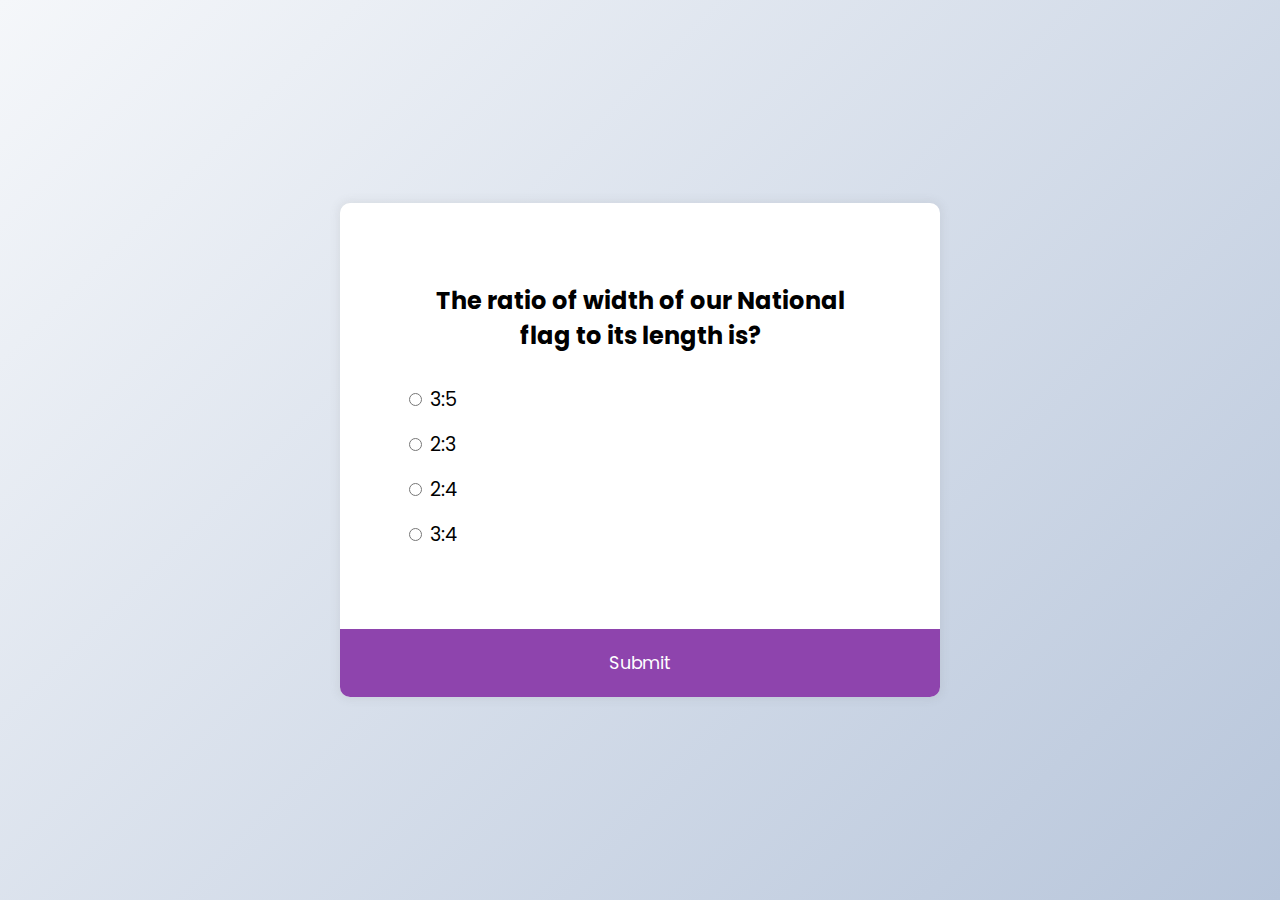
<file: culture.html>
<!DOCTYPE html>
<html lang="en">
  <head>
    <meta charset="UTF-8" />
    <meta name="viewport" content="width=device-width, initial-scale=1.0" />
    <link rel="stylesheet" href="style.css" />
    <link rel="icon" href="https://philmckinney.com/wp-content/uploads/2013/05/new_ideas-760x725.jpg" type="image/gif">
    <title>Quiz App</title>
  </head>
  <body>
    <div class="quiz-container" id="quiz">
      <div class="quiz-header">
        <h2 id="question">Question text</h2>
        <ul>
          <li>
            <input type="radio" name="answer" id="a" class="answer">
            <label for="a" id="a_text">Question</label>
          </li>

          <li>
            <input type="radio" name="answer" id="b" class="answer">
            <label for="b" id="b_text">Question</label>
          </li>

          <li>
            <input type="radio" name="answer" id="c" class="answer">
            <label for="c" id="c_text">Question</label>
          </li>

          <li>
            <input type="radio" name="answer" id="d" class="answer">
            <label for="d" id="d_text">Question</label>
          </li>
        </ul>
      </div>
      <button id="submit">Submit</button>
    </div>
    <script src="culture.js"></script>
  </body>
</html>
</file>
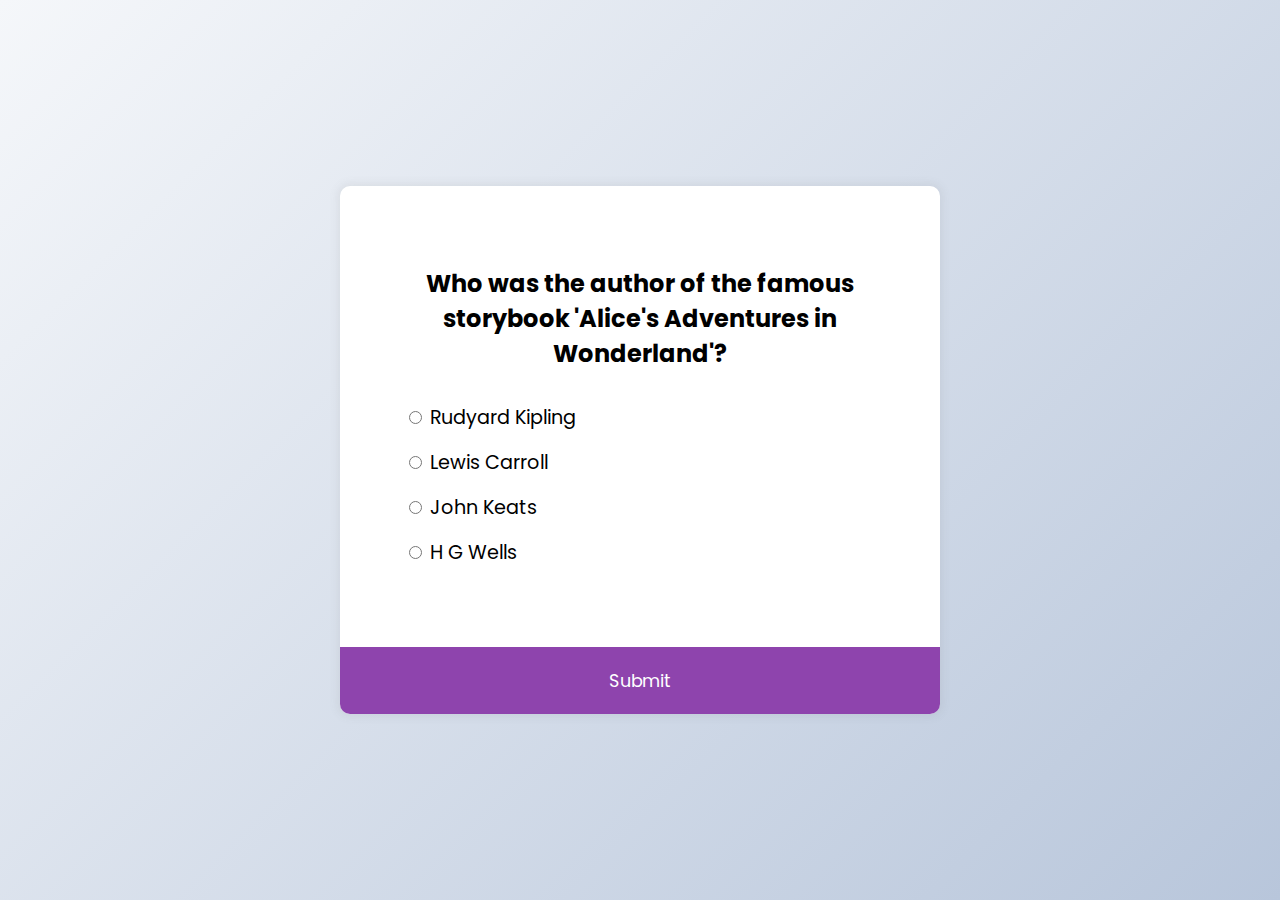
<file: lit.html>
<!DOCTYPE html>
<html lang="en">
  <head>
    <meta charset="UTF-8" />
    <meta name="viewport" content="width=device-width, initial-scale=1.0" />
    <link rel="stylesheet" href="style.css" />
    <link rel="icon" href="https://philmckinney.com/wp-content/uploads/2013/05/new_ideas-760x725.jpg" type="image/gif">
    <title>Quiz App</title>
  </head>
  <body>
    <div class="quiz-container" id="quiz">
      <div class="quiz-header">
        <h2 id="question">Question text</h2>
        <ul>
          <li>
            <input type="radio" name="answer" id="a" class="answer">
            <label for="a" id="a_text">Question</label>
          </li>

          <li>
            <input type="radio" name="answer" id="b" class="answer">
            <label for="b" id="b_text">Question</label>
          </li>

          <li>
            <input type="radio" name="answer" id="c" class="answer">
            <label for="c" id="c_text">Question</label>
          </li>

          <li>
            <input type="radio" name="answer" id="d" class="answer">
            <label for="d" id="d_text">Question</label>
          </li>
        </ul>
      </div>
      <button id="submit">Submit</button>
    </div>
    <script src="lit.js"></script>
  </body>
</html>
</file>
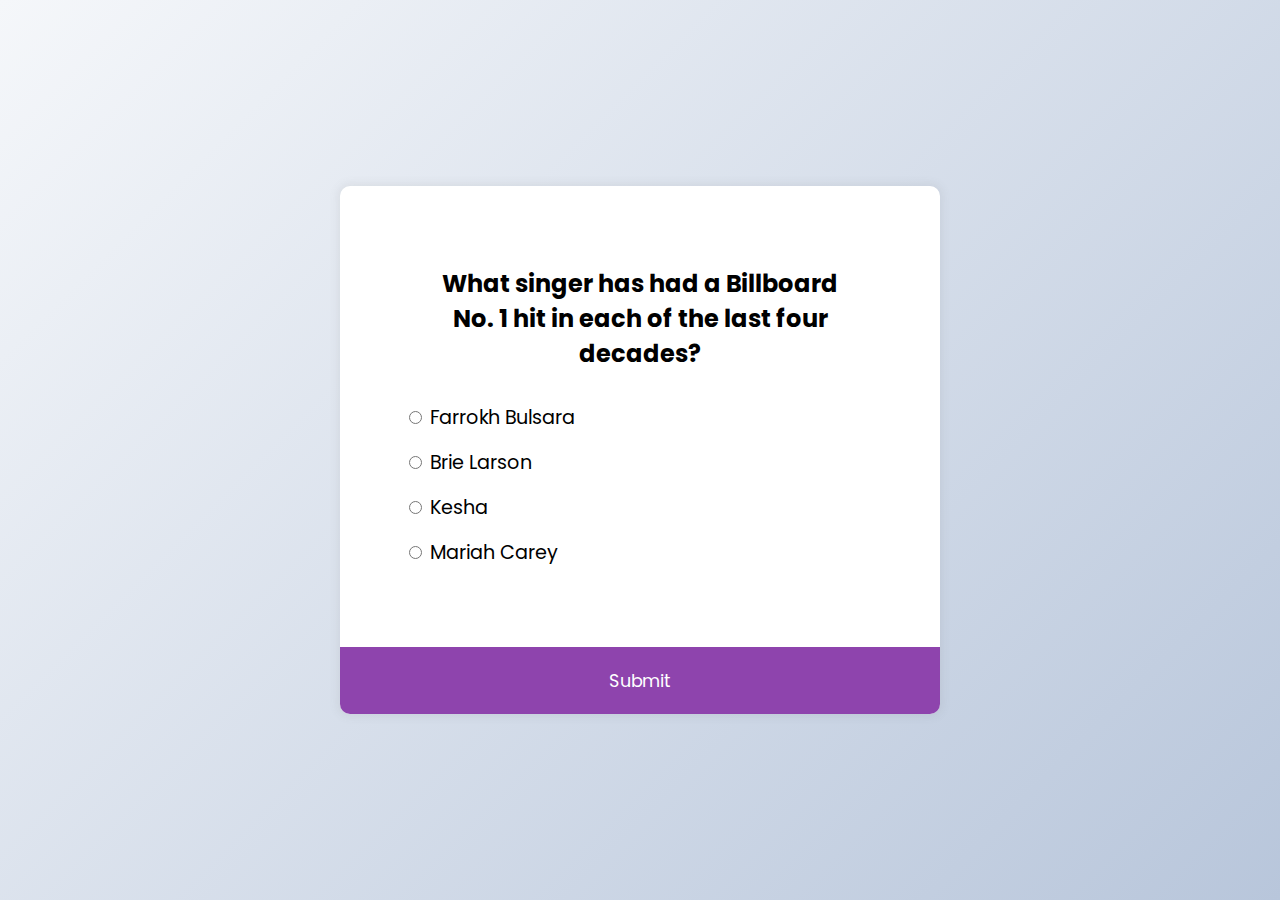
<file: music.html>
<!DOCTYPE html>
<html lang="en">
  <head>
    <meta charset="UTF-8" />
    <meta name="viewport" content="width=device-width, initial-scale=1.0" />
    <link rel="stylesheet" href="style.css" />
    <link rel="icon" href="https://philmckinney.com/wp-content/uploads/2013/05/new_ideas-760x725.jpg" type="image/gif">
    <title>Quiz App</title>
  </head>
  <body>
    <div class="quiz-container" id="quiz">
      <div class="quiz-header">
        <h2 id="question">Question text</h2>
        <ul>
          <li>
            <input type="radio" name="answer" id="a" class="answer">
            <label for="a" id="a_text">Question</label>
          </li>

          <li>
            <input type="radio" name="answer" id="b" class="answer">
            <label for="b" id="b_text">Question</label>
          </li>

          <li>
            <input type="radio" name="answer" id="c" class="answer">
            <label for="c" id="c_text">Question</label>
          </li>

          <li>
            <input type="radio" name="answer" id="d" class="answer">
            <label for="d" id="d_text">Question</label>
          </li>
        </ul>
      </div>
      <button id="submit">Submit</button>
    </div>
    <script src="music.js"></script>
  </body>
</html>
</file>
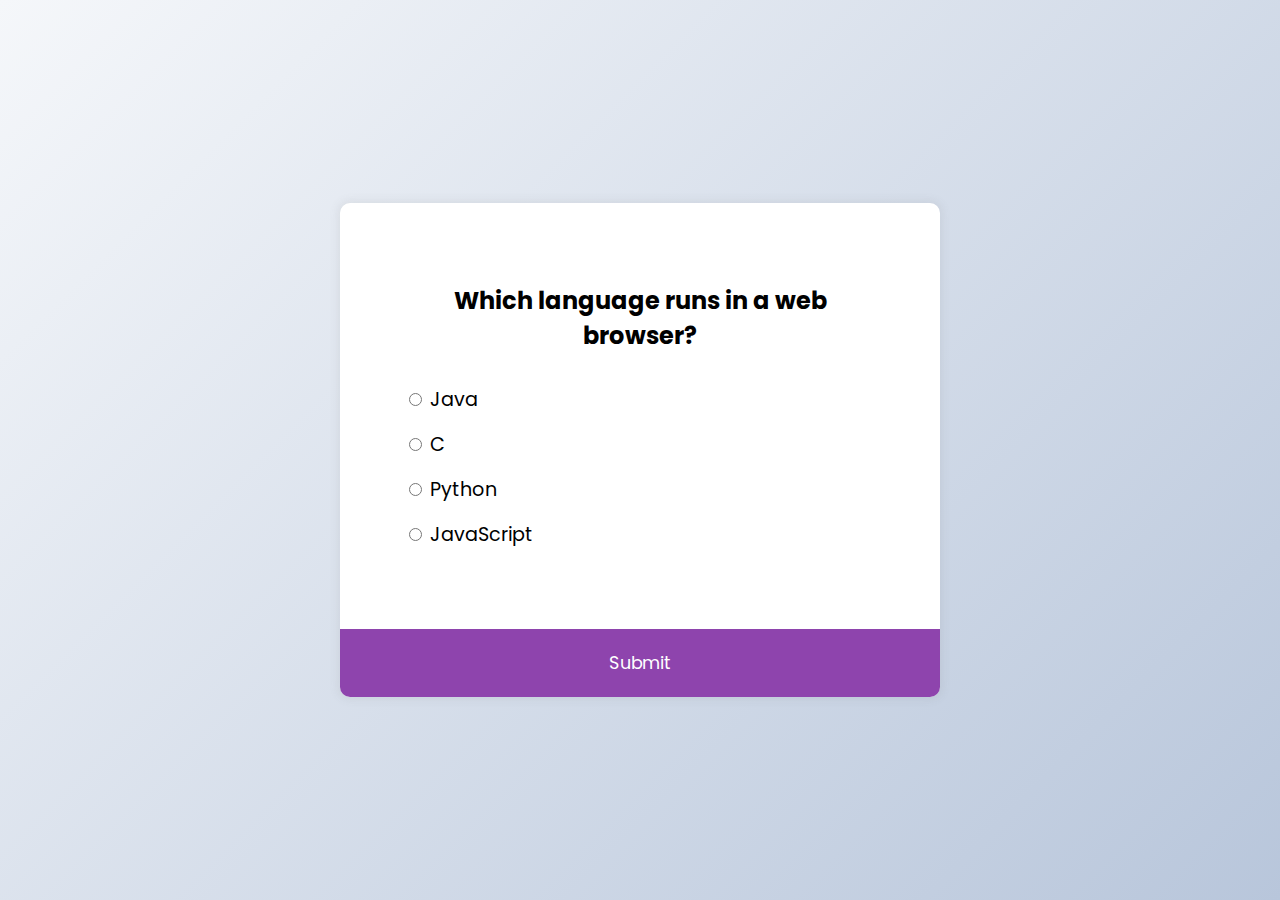
<file: temp.html>
<!DOCTYPE html>
<html lang="en">
  <head>
    <meta charset="UTF-8" />
    <meta name="viewport" content="width=device-width, initial-scale=1.0" />
    <link rel="stylesheet" href="style.css" />
    <link rel="icon" href="https://philmckinney.com/wp-content/uploads/2013/05/new_ideas-760x725.jpg" type="image/gif">
    <title>Quiz App</title>
  </head>
  <body>
    <div class="quiz-container" id="quiz">
      <div class="quiz-header">
        <h2 id="question">Question text</h2>
        <ul>
          <li>
            <input type="radio" name="answer" id="a" class="answer">
            <label for="a" id="a_text">Question</label>
          </li>

          <li>
            <input type="radio" name="answer" id="b" class="answer">
            <label for="b" id="b_text">Question</label>
          </li>

          <li>
            <input type="radio" name="answer" id="c" class="answer">
            <label for="c" id="c_text">Question</label>
          </li>

          <li>
            <input type="radio" name="answer" id="d" class="answer">
            <label for="d" id="d_text">Question</label>
          </li>
        </ul>
      </div>
      <button id="submit">Submit</button>
    </div>
    <script src="script.js"></script>
  </body>
</html>
</file>
<file: style.css>
@import url('https://fonts.googleapis.com/css2?family=Poppins:wght@200;400&display=swap');

* {
  box-sizing: border-box;
}

body {
  background-color: #b8c6db;
  background-image: linear-gradient(315deg, #b8c6db 0%, #f5f7fa 100%);
  font-family: 'Poppins', sans-serif;
  display: flex;
  align-items: center;
  justify-content: center;
  height: 100vh;
  overflow: hidden;
  margin: 0;
}

.quiz-container {
  background-color: #fff;
  border-radius: 10px;
  box-shadow: 0 0 10px 2px rgba(100, 100, 100, 0.1);
  width: 600px;
  overflow: hidden;
}

.quiz-header {
  padding: 4rem;
}

h2 {
  padding: 1rem;
  text-align: center;
  margin: 0;
}

ul {
  list-style-type: none;
  padding: 0;
}

ul li {
  font-size: 1.2rem;
  margin: 1rem 0;
}

ul li label {
  cursor: pointer;
}
a{
    color:#fff;
    text-decoration: none;
}
img{
    display: block;
    margin:auto;
    width:100%;
}
button {
  background-color: #8e44ad;
  color: #fff;
  border: none;
  display: block;
  width: 100%;
  cursor: pointer;
  font-size: 1.1rem;
  font-family: inherit;
  padding: 1.3rem;
}

button:hover {
  background-color: #420b5c;
}

button:focus {
  outline: none;
  background-color: #5e3370;
}
</file>
